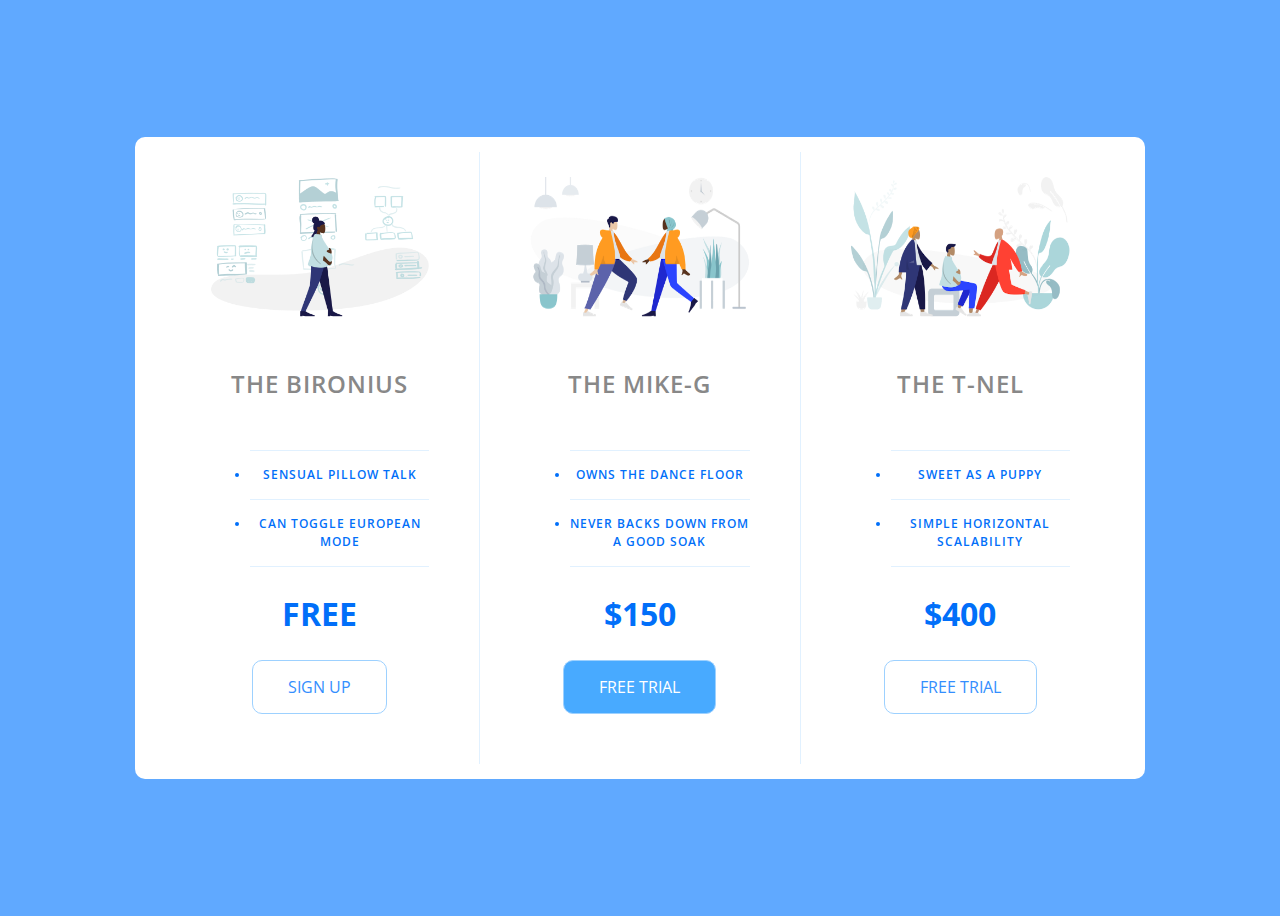
<file: dougie.html>
<!DOCTYPE html>
<html lang="en">

<head>
  <meta charset="UTF-8">
  <meta name="viewport" content="width=device-width, initial-scale=1.0">
  <title>Price Tiers</title>
  <link rel="stylesheet" href="https://fonts.googleapis.com/css?family=Open+Sans:400,600,700">
  <link rel="stylesheet" href="dougieapp.css">
</head>

<body>
  <div class="panel pricing-table">

    <div class="pricing-plan">
      <img src="icons/icon1.png" alt="" class="pricing-img">
      <h2 class="pricing-header">The Bironius</h2>
      <ul class="pricing-features">
        <li class="pricing-features-item">Sensual Pillow Talk</li>
        <li class="pricing-features-item">Can toggle European Mode</li>
      </ul>
      <span class="pricing-price">Free</span>
      <a href="#/" class="pricing-button">Sign up</a>
    </div>

    <div class="pricing-plan">
      <img src="icons/icon2.png" alt="" class="pricing-img">
      <h2 class="pricing-header">The Mike-G</h2>
      <ul class="pricing-features">
        <li class="pricing-features-item">Owns the Dance Floor</li>
        <li class="pricing-features-item">Never backs down from a Good Soak</li>
      </ul>
      <span class="pricing-price">$150</span>
      <a href="#/" class="pricing-button is-featured">Free trial</a>
    </div>

    <div class="pricing-plan">
      <img src="icons/icon3.png" alt="" class="pricing-img">
      <h2 class="pricing-header">The T-Nel</h2>
      <ul class="pricing-features">
        <li class="pricing-features-item">Sweet as a Puppy</li>
        <li class="pricing-features-item">Simple horizontal scalability</li>
      </ul>
      <span class="pricing-price">$400</span>
      <a href="#/" class="pricing-button">Free trial</a>
    </div>

  </div>

</body>

</html>
</file>
<file: dougieapp.css>
html {
  box-sizing: border-box;
  font-family: 'Open Sans', sans-serif;
}

body {
  background-color: #60a9ff;
  display: flex;
  justify-content: center;
  align-items: center;
  min-height: 100vh;

}

.panel {
  background-color: white;
  border-radius: 10px;
  padding: 15px 25px;
  width: 100%;
  max-width: 960px;
  display: flex;
  flex-direction: column;
  text-align: center;
  text-transform: uppercase;
}

.pricing-plan {
  border-bottom: 1px solid #e1f1ff ;
}

.pricing-plan:last-child {
  border-bottom: none ;
}

.pricing-img {
  margin-bottom: 25px;
  max-width: 100%;
}

.pricing-header {
  color: #888;
  font-weight: 600;
  letter-spacing: 1px;
}

.pricing-features {
  margin: 50px 0 25px;
  color: #016ff9;
}

.pricing-features-item {
  font-weight: 600;
  letter-spacing: 1px;
  font-size: 12px;
  line-height: 1.5;
  padding: 15px 0;
  border-top: 1px solid #e1f1ff;
}
.pricing-features-item:last-child {
  border-bottom: 1px solid #e1f1ff;
}

.pricing-price {
  color: #016ff9;
  display: block;
  font-size: 32px;
  font-weight: 700;
}

.pricing-button {
  border: 1px solid #9dd1ff;
  border-radius: 10px;
  color: #348efe;
  display: inline-block;
  padding: 15px 35px;
  text-decoration: none;
  margin: 25px 0;
  transition: background-color 200ms ease-in-out;
}

.pricing-button:hover, .pricing-button:focus {
  background-color: #e1f1ff;
}

.pricing-button.is-featured {
  background-color: #48aaff;
  color:white;
}

.pricing-button.is-featured:hover, .pricing-button.is-featured:focus {
  background-color: #269aff;
  color:white;
}

  @media (min-width: 900px) {
    .panel {
      flex-direction: row;
    }
    .pricing-plan {
      border-bottom: none;
      border-right: 1px solid #e1f1ff;
      padding: 25px 50px;
    }
    .pricing-plan:last-child {
      border-right: none;
    }
  
}
</file>
